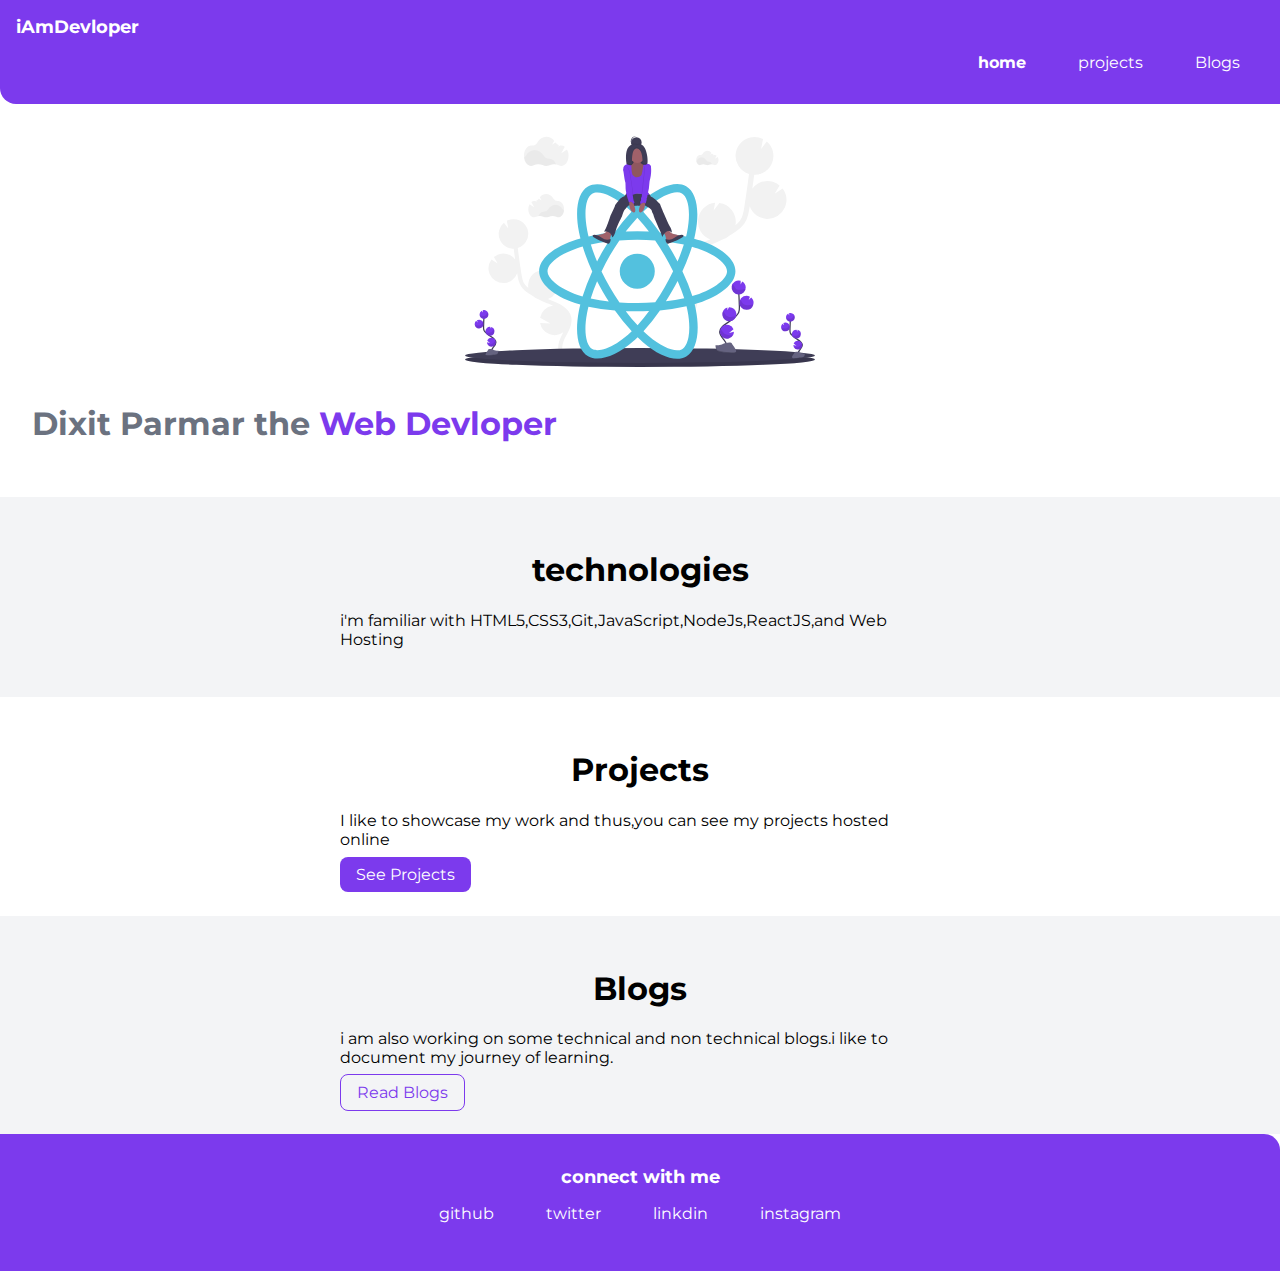
<file: index.html>
<!DOCTYPE html>
<html lang="en">
<head>
    <meta charset="UTF-8">
    <meta http-equiv="X-UA-Compatible" content="IE=edge">
    <meta name="viewport" content="width=device-width, initial-scale=1.0">
    <title>Home |Dixit Parmar</title>
    <link rel="stylesheet" href="style.css">
</head>
<body>
    
    <nav class="navigation container">
        <div class="nav-brand">iAmDevloper</div>
        <ul class="non-bullet nav-pills">
            <li class="list-item-inline" >
                <a class="link link-active"  href="/" >home</a>
            </li >
            <li class="list-item-inline" >
                <a class="link" href="projects.html">projects</a>
            </li >
            <li class="list-item-inline" >
                <a class="link" href="blogs.html">Blogs</a>
            </li >
        </ul>
    </nav>
    <header class="hero">
        <img class="hero-image" src="images/hero.svg" alt="">
    <h1 class="hero-heading">Dixit Parmar the <span class="heading-inverted">Web Devloper</span></h1>
    </header>
    <section class="section ow">
        <div class="container container-center">
            <h1>technologies</h1>
            <p>i'm familiar with HTML5,CSS3,Git,JavaScript,NodeJs,ReactJS,and Web Hosting</p>
    
        </div>
      
    </section>

    <section class="section">
        <div class="container container-center">
    
            <h1>Projects</h1>
        <p>I like to showcase my work and thus,you can see my projects hosted online</p>
        <a href="projects.html" class="link primary-link">See Projects</a>
        </div>

        
    </section>

    <section class="section ow">
        <div class="container container-center">
            <h1>Blogs</h1>
            <p>i am also working on some technical and non technical blogs.i like to document my journey of learning.</p>

            <a href="blogs.html" class="link secondary-link">Read Blogs</a>
        </div>
    
        </div>
      
    </section>

    <footer class="footer">
        <div class="footer-header">connect with me</div>
        <ul class="social-links non-bullet">
            <li class="list-item-inline"><a class="link"  href="https://github.com/dixit18">github</a >  </li>
            <li class="list-item-inline"><a class="link"  href="https://twitter.com/dixitp18">twitter</a > </li>
            <li class="list-item-inline"><a class="link"  href="https://www.linkedin.com/in/dixit-parmar-1b8223193/">linkdin</a> </li>
            <li class="list-item-inline"><a class="link"  href="https://www.instagram.com/dixit__03/">instagram</a> </li>

        </ul>
    </footer>
    
</body>
</html>
</file>
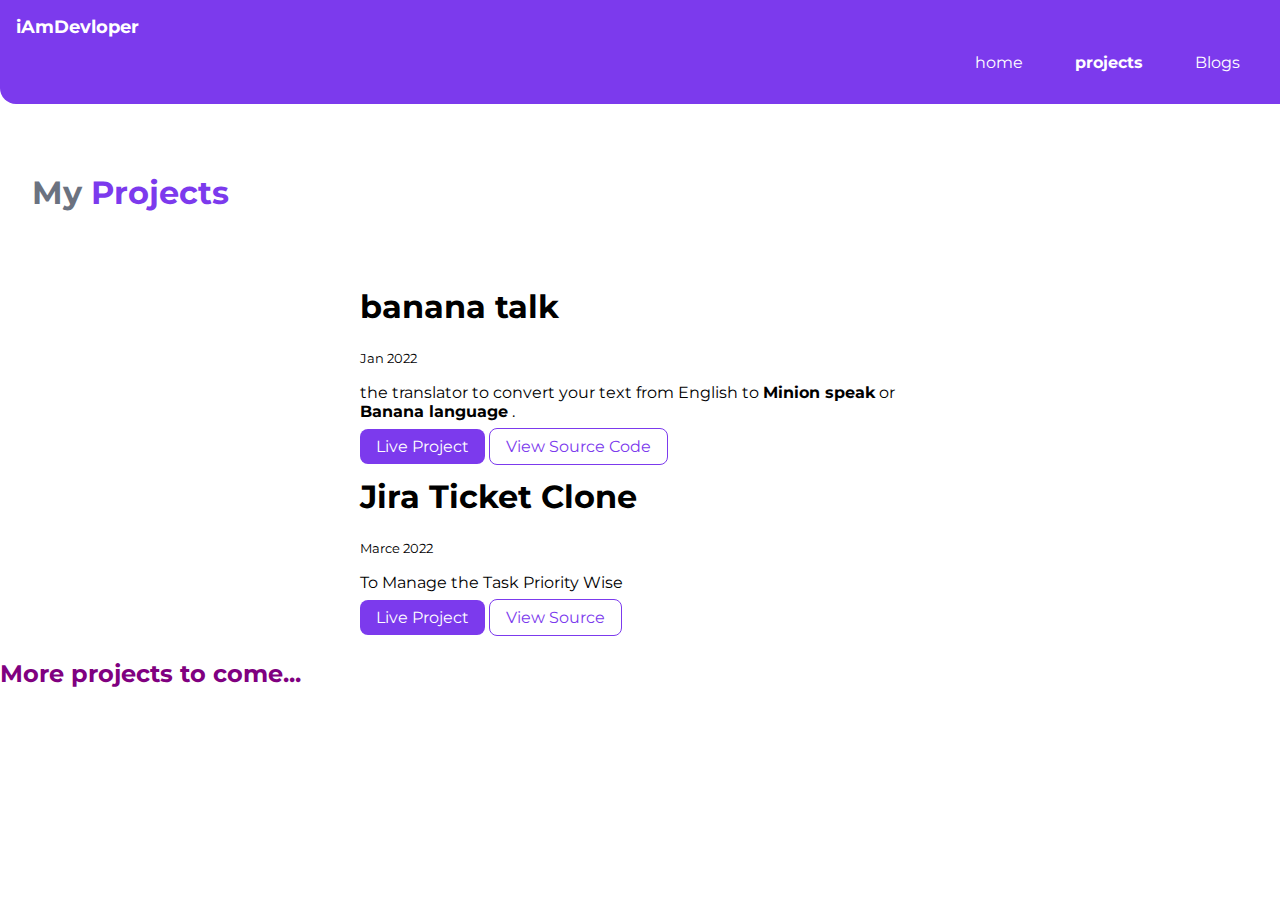
<file: projects.html>
<!DOCTYPE html>
<html lang="en">
<head>
    <meta charset="UTF-8">
    <meta http-equiv="X-UA-Compatible" content="IE=edge">
    <meta name="viewport" content="width=device-width, initial-scale=1.0">
    <title>My Projects</title>
    <link rel="stylesheet" href="style.css">
</head>
<body>
    <nav class="navigation container">
        <div class="nav-brand">iAmDevloper</div>
        <ul class="non-bullet nav-pills">
            <li class="list-item-inline" >
                <a class="link "  href="/" >home</a>
            </li >
            <li class="list-item-inline" >
                <a class="link link-active" href="projects.html">projects</a>
            </li >
            <li class="list-item-inline " >
                <a class="link" href="blogs.html">Blogs</a>
            </li >
        </ul>
    </nav>

    <header class="hero">
       
        <h1 class="hero-heading">My <span class="heading-inverted">Projects</span></h1>
        </header>
   <ul class="non-bullet">
       <li>
           <div class="container container-center">
               <h1>banana talk</h1>
               <small>Jan 2022</small>
               <p> the translator to convert your text from English to <strong>Minion speak</strong>  or <strong>Banana language</strong> .</p>
               <a href="https://dixit18.github.io/banana-speak/" class="link primary-link">Live Project</a>
               <a href="https://github.com/dixit18/banana-speak" class="link secondary-link">View Source Code</a>

           </div>
       </li>

       <li>
        <div class="container container-center">
            <h1>Jira Ticket Clone</h1>
            <small>Marce 2022</small>
            <p>To Manage the Task Priority Wise</p>
            <a href="https://dixit18.github.io/Jira-Ticket-Management-Clone/" class="link primary-link">Live Project</a>
            <a href="https://github.com/dixit18/Jira-Ticket-Management-Clone" class="link secondary-link">View Source</a>

        </div>
    </li>


   </ul>

   <h2 style="margin-top: 2rem; color: purple;">More projects to come...</h2>
</body>
</html>
</file>
<file: style.css>
@import url('https://fonts.googleapis.com/css2?family=Montserrat&display=swap');

:root{
    --primary-color: #7C3AED;
    --dark-grey:#6B7280;
    --off-white:#f3f4f6;
}
body{
    font-family: 'Montserrat', sans-serif;
    margin: 0px;
}
hr{
    margin: 2rem 0rem;
}

.container{
    padding-left: 1rem;
    padding-right: 1rem;
}

.container-center{
    max-width: 600px;
    margin: auto;
}

/* links */
.link{
    text-decoration: none;
    padding: 0.5rem 1rem;
    margin-top: 1rem;
    margin-bottom: 1rem;
}
.primary-link{
   background-color: var(--primary-color);
   border-radius: .5rem;
   color: white;
}
.secondary-link{
    color: var(--primary-color);
    border-radius: .5rem;
    border: 1px solid var(--primary-color);
}
/* look into bem naming convention for css  */

/* lists */
.non-bullet{
    list-style: none;
}

.list-item-inline{
    display: inline;
    padding: 0rem .5rem;
}

/* navigation */
.navigation{
    background-color: var(--primary-color);
    color: white;
    padding: 1rem;
    border-bottom-left-radius: 1rem;
}
.navigation .nav-brand{
    font-weight: bold;
    font-size: 1.1rem;
}

.navigation .link{
    color: white;
}
.navigation .nav-pills{
    text-align: right;
}
.navigation .link-active{
    font-weight: bold;
}
/* header */

.hero{
    padding: 2rem;

}
.hero .hero-image{
    max-width: 350px;
    display: block;
    margin: auto;
}
.hero .hero-heading{
padding-top: 1rem;
    color: var(--dark-grey);
}
.hero .hero-heading .heading-inverted{
    color: var(--primary-color);
}

/* section */
.section{
    padding: 2rem;
}
.section h1{

    text-align: center;
   
}

.ow{
    background-color: var(--off-white);
}

/* footer */
.footer{
 background-color: var(--primary-color);
 padding:2rem 1rem ;
 text-align: center;
 color: white;
 border-top-right-radius: 1rem;
}

.footer .link{
    color: white;
}
.footer .footer-header{
    font-weight: bold;
    font-size: large;
}

.footer ul{
    padding-inline-start: 0px;
}
</file>
